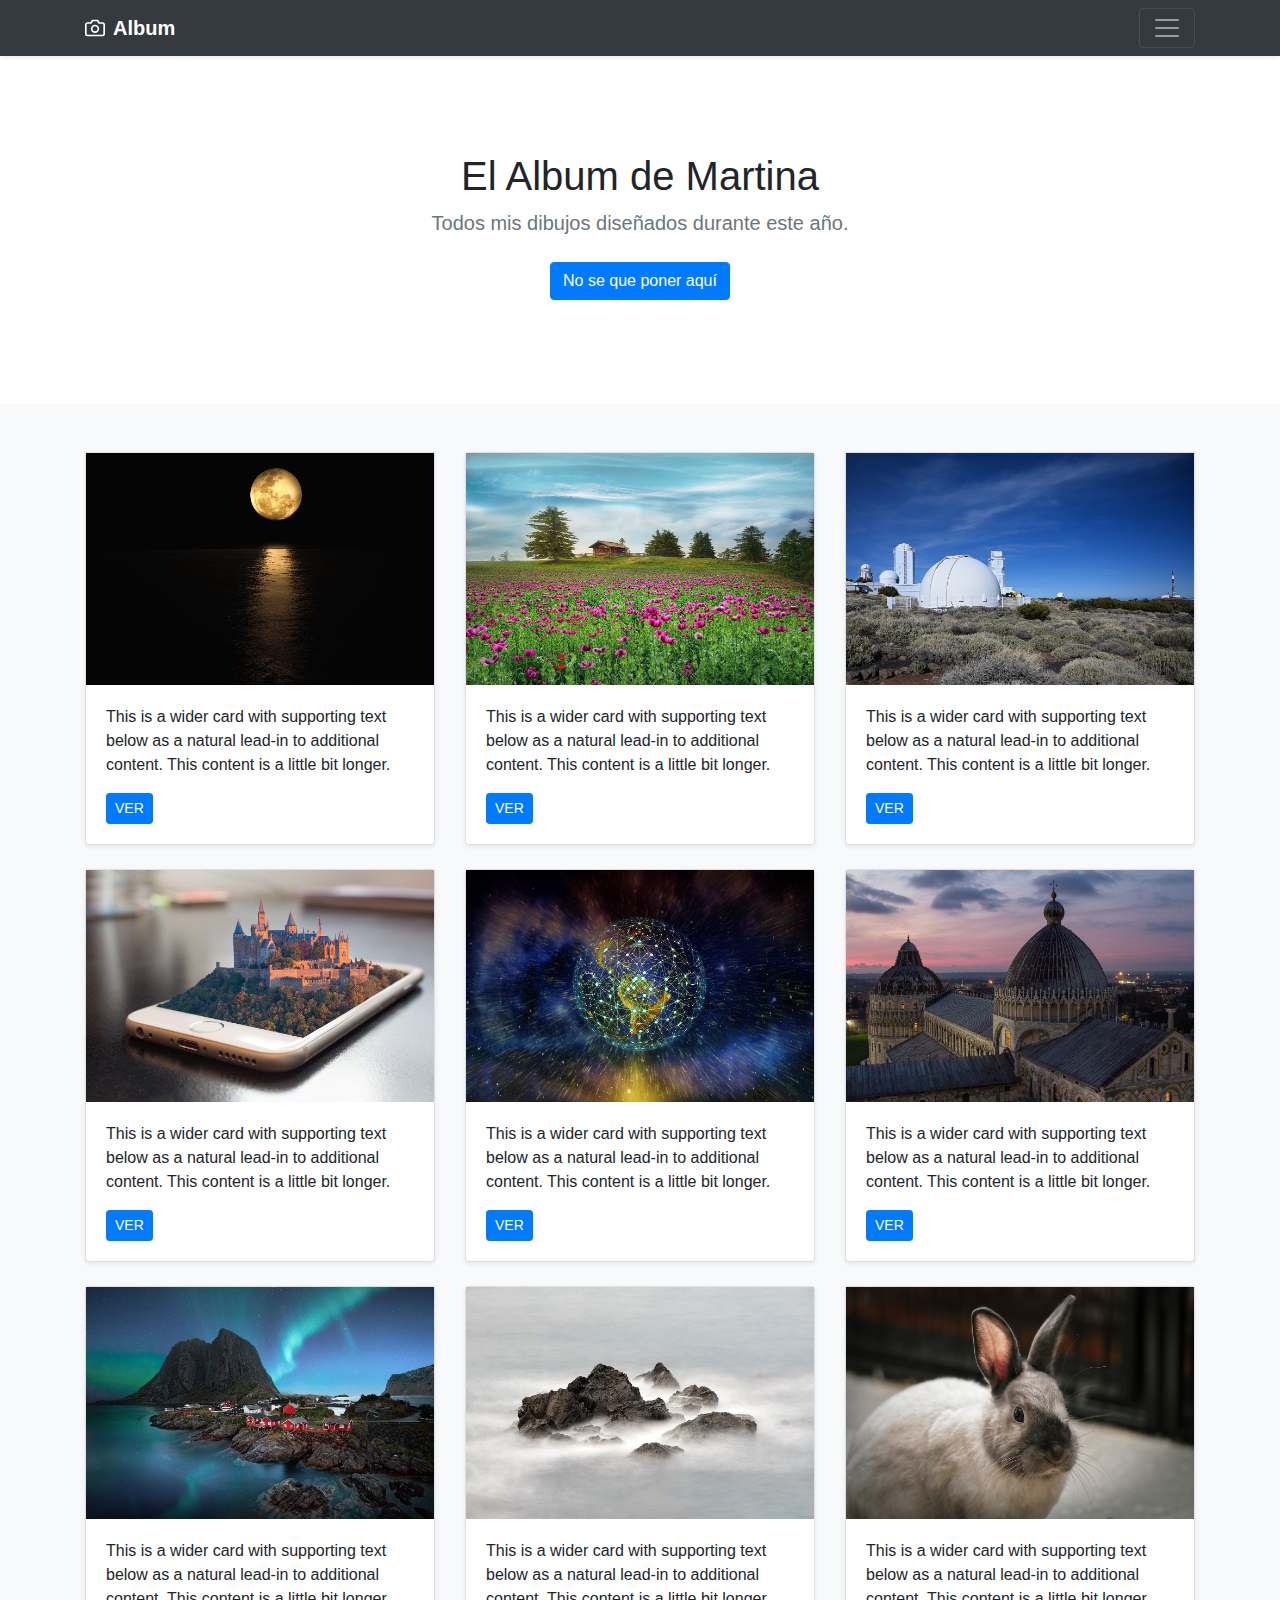
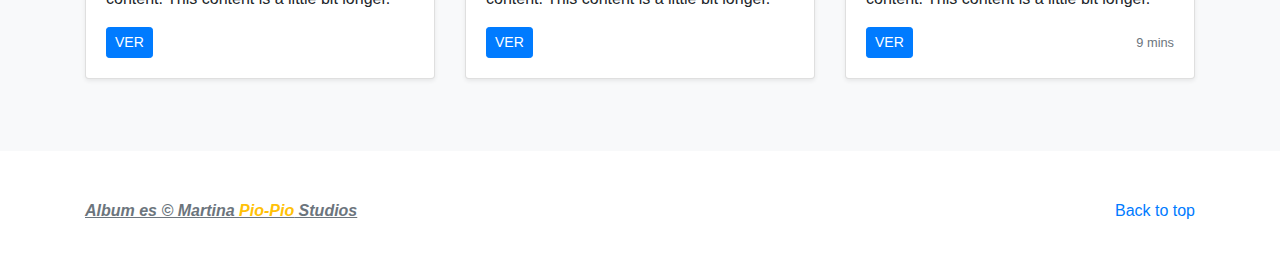
<file: index.html>
<!DOCTYPE html>
<html lang="en">
  <head>
    <!-- Required meta tags -->
    <meta charset="utf-8">
    <meta name="viewport" content="width=device-width, initial-scale=1, shrink-to-fit=no">
    <meta name="description" content="">
  
    <title>Mi Album</title> 

    <link rel="canonical" href="https://getbootstrap.com/docs/4.4/examples/album/">

    <!-- Bootstrap CSS -->

    
    <link rel="stylesheet" href="https://stackpath.bootstrapcdn.com/bootstrap/4.4.1/css/bootstrap.min.css" integrity="sha384-Vkoo8x4CGsO3+Hhxv8T/Q5PaXtkKtu6ug5TOeNV6gBiFeWPGFN9MuhOf23Q9Ifjh" crossorigin="anonymous">
      
    <style>
        img:hover {
          -webkit-transform:scale(1.1);
           overflow:hidden;
          -webkit-transition: all 0.6s ease-in-out;
          -moz-transition: all 0.6s ease-in-out; // Firefox
          -moz-transition: all 0.6s ease-in-out; // Firefox
          -ms-transition: all 0.6s ease-in-out; // Safari and Chrome 
          -o-transition: all 0.6s ease-in-out; // Opera  
        }

      .bd-placeholder-img {
        font-size: 1.125rem;
        text-anchor: middle;
        -webkit-user-select: none;
        -moz-user-select: none;
        -ms-user-select: none;
        user-select: none;
      }

      @media (min-width: 768px) {
        .bd-placeholder-img-lg {
          font-size: 3.5rem;
        }
      }
    </style>

    <!-- Custom styles for this template -->
    <link href="css/album.css" rel="stylesheet">

    <script type="text/javascript">
        
        function cambiar() {
           var div = document.getElementById("estado");
           div.style.border="thick solid green";
        }
       
    </script>


</head>
<body>
    <header>
        <div class="collapse bg-dark" id="navbarHeader">
          <div class="container">
            <div class="row">
              <div class="col-sm-8 col-md-7 py-4">
                <h4 class="text-white">Sobre mí</h4>
                <p class="text-muted">Soy una entusiasta del dibujo y me gustaria compartir con
                vosotros todos mis dibujos. Este es una pequeña muestra de todas las opciones
                que he ido realizando durante este año. Espero que os gusten y podais disfrurar de ellos como yo
                lo hago.</p>
              </div>
              <div class="col-sm-4 offset-md-1 py-4">
                <h4 class="text-white">Contacto</h4>
                <ul class="list-unstyled">
                  <li><a href="#" class="text-white">Sígueme en Twitter</a></li>
                  <li><a href="#" class="text-white">En Facebook</a></li>
                  <li><a href="#" class="text-white">Escríbeme</a></li>
                </ul>
              </div>
            </div>
          </div>
        </div>
        <div class="navbar navbar-dark bg-dark shadow-sm">
          <div class="container d-flex justify-content-between">
            <a href="https://www.google.es/" class="navbar-brand d-flex align-items-center">
              <svg xmlns="http://www.w3.org/2000/svg" width="20" height="20" fill="none" stroke="currentColor" stroke-linecap="round" stroke-linejoin="round" stroke-width="2" aria-hidden="true" class="mr-2" viewBox="0 0 24 24" focusable="false">
              <path d="M23 19a2 2 0 0 1-2 2H3a2 2 0 0 1-2-2V8a2 2 0 0 1 2-2h4l2-3h6l2 3h4a2 2 0 0 1 2 2z"></path>
              <circle cx="12" cy="13" r="4"></circle>
              </svg>
              <strong>Album</strong>
            </a>
            <button class="navbar-toggler" type="button" data-toggle="collapse" data-target="#navbarHeader" aria-controls="navbarHeader" aria-expanded="false" aria-label="Toggle navigation">
              <span class="navbar-toggler-icon"></span>
            </button>
          </div>
        </div>
      </header>

      <main role="main">

        <section class="jumbotron text-center">
          <div class="container">
            <h1>El Album de Martina</h1>
            <p class="lead text-muted">Todos mis dibujos diseñados durante este año.</p>
            <p>
              <a href="#" class="btn btn-primary my-2">No se que poner aquí</a>
              <!--
              <a href="#" class="btn btn-secondary my-2">Secondary action</a>
              -->
            </p>
          </div>
  </section>

  <div class="album py-5 bg-light">
    <div class="container">

      <div class="row">
        <div class="col-md-4">
          <div class="card mb-4 shadow-sm">
            <!--
            <svg class="bd-placeholder-img card-img-top" width="100%" height="225" xmlns="http://www.w3.org/2000/svg" preserveAspectRatio="xMidYMid slice" focusable="false" role="img" aria-label="Placeholder: Thumbnail">
            -->
             
              <title>Placeholder</title>
              <img id="estado" src="imagenes/foto-01.jpg" width="100%" fill="#55595c">
              <rect width="100%" height="100%" fill="#55595c"></rect>
              <text x="50%" y="50%" fill="#eceeef" dy=".3em"></text>
              
            <div class="card-body">
              <p class="card-text">This is a wider card with supporting text below as a natural lead-in to additional content. This content is a little bit longer.
              </p>
            <div class="d-flex justify-content-between align-items-center">
                <div class="btn-group">
                  <!--
                  <button type="button" onclick="cambiar();" class="btn btn-sm btn-outline-secondary">Ver </button>
                  -->
                  <a href="imagenes-01.html" target="_blank" class="btn btn-primary btn-sm" role="button" aria-pressed="true">VER</a>

                </div>
                <small class="text-muted"></small>
              </div>
            </div>
          </div>
        </div>

        <div class="col-md-4">
          <div class="card mb-4 shadow-sm">
            <!--
            <svg class="bd-placeholder-img card-img-top" width="100%" height="225" xmlns="http://www.w3.org/2000/svg" preserveAspectRatio="xMidYMid slice" focusable="false" role="img" aria-label="Placeholder: Thumbnail">
            -->
              <title>Placeholder</title>
               <img src="imagenes/foto-02.jpg" width="100%" fill="#55595c">
              <rect width="100%" height="100%" fill="#55595c"></rect>
              <text x="50%" y="50%" fill="#eceeef" dy=".3em"></text>
              
            <div class="card-body">
              <p class="card-text">This is a wider card with supporting text below as a natural lead-in to additional content. This content is a little bit longer.</p>
              <div class="d-flex justify-content-between align-items-center">
                <div class="btn-group">
                  <!--
                  <button type="button" onclick="cambiar();" class="btn btn-sm btn-outline-secondary">Ver</button>
                -->
                  <a href="imagenes-02.html" target="_blank" class="btn btn-primary btn-sm" role="button" aria-pressed="true">VER</a>

                </div>
                <small class="text-muted"></small>
              </div>
            </div>
          </div>
        </div>

        <div class="col-md-4">
          <div class="card mb-4 shadow-sm">
            <!--
            <svg class="bd-placeholder-img card-img-top" width="100%" height="225" xmlns="http://www.w3.org/2000/svg" preserveAspectRatio="xMidYMid slice" focusable="false" role="img" aria-label="Placeholder: Thumbnail">
            -->  
              <title>Placeholder</title>
              <img src="imagenes/foto-03.jpg" width="100%" fill="#55595c">
              <rect width="100%" height="100%" fill="#55595c"></rect>
              <text x="50%" y="50%" fill="#eceeef" dy=".3em"></text>
            
            <div class="card-body">
              <p class="card-text">This is a wider card with supporting text below as a natural lead-in to additional content. This content is a little bit longer.</p>
              <div class="d-flex justify-content-between align-items-center">
                <div class="btn-group">
                  <!--
                  <button type="button" onclick="cambiar();" class="btn btn-sm btn-outline-secondary">Ver</button>
                -->
                 <a href="imagenes-03.html" target="_blank" class="btn btn-primary btn-sm" role="button" aria-pressed="true">VER</a>

                </div>
                <small class="text-muted"></small>
              </div>
            </div>
          </div>
        </div>

        <div class="col-md-4">
          <div class="card mb-4 shadow-sm">
            <!--
            <svg class="bd-placeholder-img card-img-top" width="100%" height="225" xmlns="http://www.w3.org/2000/svg" preserveAspectRatio="xMidYMid slice" focusable="false" role="img" aria-label="Placeholder: Thumbnail">
            -->  
              <title>Placeholder</title>
              <img src="imagenes/foto-04.jpg" width="100%" fill="#55595c">
              <rect width="100%" height="100%" fill="#55595c"></rect>
              <text x="50%" y="50%" fill="#eceeef" dy=".3em"></text>
          
            <div class="card-body">
              <p class="card-text">This is a wider card with supporting text below as a natural lead-in to additional content. This content is a little bit longer.</p>
              <div class="d-flex justify-content-between align-items-center">
                <div class="btn-group">
                  <!--
                  <button type="button" class="btn btn-sm btn-outline-secondary">Ver</button>
                -->
                  <a href="imagenes-04.html" target="_blank" class="btn btn-primary btn-sm" role="button" aria-pressed="true">VER</a>

                </div>
                <small class="text-muted"></small>
              </div>
            </div>
          </div>
        </div>

        <div class="col-md-4">
          <div class="card mb-4 shadow-sm">
            <!--
            <svg class="bd-placeholder-img card-img-top" width="100%" height="225" xmlns="http://www.w3.org/2000/svg" preserveAspectRatio="xMidYMid slice" focusable="false" role="img" aria-label="Placeholder: Thumbnail">
            -->
              <title>Placeholder</title>
              <img src="imagenes/foto-05.jpg" width="100%" fill="#55595c">
              <rect width="100%" height="100%" fill="#55595c"></rect>
              <text x="50%" y="50%" fill="#eceeef" dy=".3em"></text>
          
            <div class="card-body">
              <p class="card-text">This is a wider card with supporting text below as a natural lead-in to additional content. This content is a little bit longer.</p>
              <div class="d-flex justify-content-between align-items-center">
                <div class="btn-group">
                  <!--
                  <button type="button" class="btn btn-sm btn-outline-secondary">Ver</button>
                  -->
                  <a href="imagenes-05.html" target="_blank" class="btn btn-primary btn-sm" role="button" aria-pressed="true">VER</a>

                </div>
                <small class="text-muted"></small>
              </div>
            </div>
          </div>
        </div>

        <div class="col-md-4">
          <div class="card mb-4 shadow-sm">
            <!--
            <svg class="bd-placeholder-img card-img-top" width="100%" height="225" xmlns="http://www.w3.org/2000/svg" preserveAspectRatio="xMidYMid slice" focusable="false" role="img" aria-label="Placeholder: Thumbnail">
            -->
              <title>Placeholder</title>
              <img src="imagenes/foto-06.jpg" width="100%" fill="#55595c">
              <rect width="100%" height="100%" fill="#55595c"></rect>
              <text x="50%" y="50%" fill="#eceeef" dy=".3em"></text>

            <div class="card-body">
              <p class="card-text">This is a wider card with supporting text below as a natural lead-in to additional content. This content is a little bit longer.</p>
              <div class="d-flex justify-content-between align-items-center">
                <div class="btn-group">
                  <!--
                  <button type="button" class="btn btn-sm btn-outline-secondary">Ver</button>
                  -->
                  <a href="imagenes-06.html" target="_blank" class="btn btn-primary btn-sm" role="button" aria-pressed="true">VER</a>
                 
                </div>
                <small class="text-muted"></small>
              </div>
            </div>
          </div>
        </div>

        <div class="col-md-4">
          <div class="card mb-4 shadow-sm">
            <!--
            <svg class="bd-placeholder-img card-img-top" width="100%" height="225" xmlns="http://www.w3.org/2000/svg" preserveAspectRatio="xMidYMid slice" focusable="false" role="img" aria-label="Placeholder: Thumbnail">
            -->

              <title>Placeholder</title>
              <img src="imagenes/foto-07.jpg" width="100%" fill="#55595c">
              <rect width="100%" height="100%" fill="#55595c"></rect>
              <text x="50%" y="50%" fill="#eceeef" dy=".3em"></text>
          
            <div class="card-body">
              <p class="card-text">This is a wider card with supporting text below as a natural lead-in to additional content. This content is a little bit longer.</p>
              <div class="d-flex justify-content-between align-items-center">
                <div class="btn-group">
                  <!--
                  <button type="button" class="btn btn-sm btn-outline-secondary">Ver</button>
                  -->
                 <a href="imagenes-07.html" target="_blank" class="btn btn-primary btn-sm" role="button" aria-pressed="true">VER</a>

                </div>
                <small class="text-muted"></small>
              </div>
            </div>
          </div>
        </div>

        <div class="col-md-4">
          <div class="card mb-4 shadow-sm">
            <!--
            <svg class="bd-placeholder-img card-img-top" width="100%" height="225" xmlns="http://www.w3.org/2000/svg" preserveAspectRatio="xMidYMid slice" focusable="false" role="img" aria-label="Placeholder: Thumbnail">
            -->
              <title>Placeholder</title>
              <img src="imagenes/foto-08.jpg" width="100%" fill="#55595c">
              <rect width="100%" height="100%" fill="#55595c"></rect>
              <text x="50%" y="50%" fill="#eceeef" dy=".3em"></text>
          
            <div class="card-body">
              <p class="card-text">This is a wider card with supporting text below as a natural lead-in to additional content. This content is a little bit longer.</p>
              <div class="d-flex justify-content-between align-items-center">
                <div class="btn-group">
                  <!--
                  <button type="button" class="btn btn-sm btn-outline-secondary">Ver</button>
                  -->
                 <a href="imagenes-08.html" target="_blank" class="btn btn-primary btn-sm" role="button" aria-pressed="true">VER</a>

                </div>
                <small class="text-muted"></small>
              </div>
            </div>
          </div>
        </div>

        <div class="col-md-4">
          <div class="card mb-4 shadow-sm">
            <!--
            <svg class="bd-placeholder-img card-img-top" width="100%" height="225" xmlns="http://www.w3.org/2000/svg" preserveAspectRatio="xMidYMid slice" focusable="false" role="img" aria-label="Placeholder: Thumbnail">
            -->
              <title>Placeholder</title>
              <img src="imagenes/foto-09.jpg" width="100%" fill="#55595c">
              <rect width="100%" height="100%" fill="#55595c"></rect>
              <text x="50%" y="50%" fill="#eceeef" dy=".3em"></text>
            </svg>
            <div class="card-body">
              <p class="card-text">This is a wider card with supporting text below as a natural lead-in to additional content. This content is a little bit longer.</p>
              <div class="d-flex justify-content-between align-items-center">
                <div class="btn-group">
                  <!--
                  <button type="button" class="btn btn-sm btn-outline-secondary">Ver</button>
                  -->
                 <a href="imagenes-09.html" target="_blank" class="btn btn-primary btn-sm" role="button" aria-pressed="true">VER</a>

                </div>
                <small class="text-muted">9 mins</small>
              </div>
            </div>
          </div>
        </div>
      </div>
    </div>
  </div>

</main>

      <footer class="text-muted">
        <div class="container">
          <p class="float-right">
            <a href="#">Back to top</a>
          </p>
          <p  style="font-style:italic; font-weight:bold;" class="subrayado">Album es © Martina <span class="text-warning">Pio-Pio</span> Studios</p>
        </div>
      </footer>
    <!-- Optional JavaScript -->
    <!-- jQuery first, then Popper.js, then Bootstrap JS -->
    <script src="https://code.jquery.com/jquery-3.4.1.slim.min.js" integrity="sha384-J6qa4849blE2+poT4WnyKhv5vZF5SrPo0iEjwBvKU7imGFAV0wwj1yYfoRSJoZ+n" crossorigin="anonymous"></script>

    <script src="https://cdn.jsdelivr.net/npm/popper.js@1.16.0/dist/umd/popper.min.js" integrity="sha384-Q6E9RHvbIyZFJoft+2mJbHaEWldlvI9IOYy5n3zV9zzTtmI3UksdQRVvoxMfooAo" crossorigin="anonymous">
    </script>

    <script src="https://stackpath.bootstrapcdn.com/bootstrap/4.4.1/js/bootstrap.min.js" integrity="sha384-wfSDF2E50Y2D1uUdj0O3uMBJnjuUD4Ih7YwaYd1iqfktj0Uod8GCExl3Og8ifwB6" crossorigin="anonymous">
    </script>

  </body>
</html>
</file>
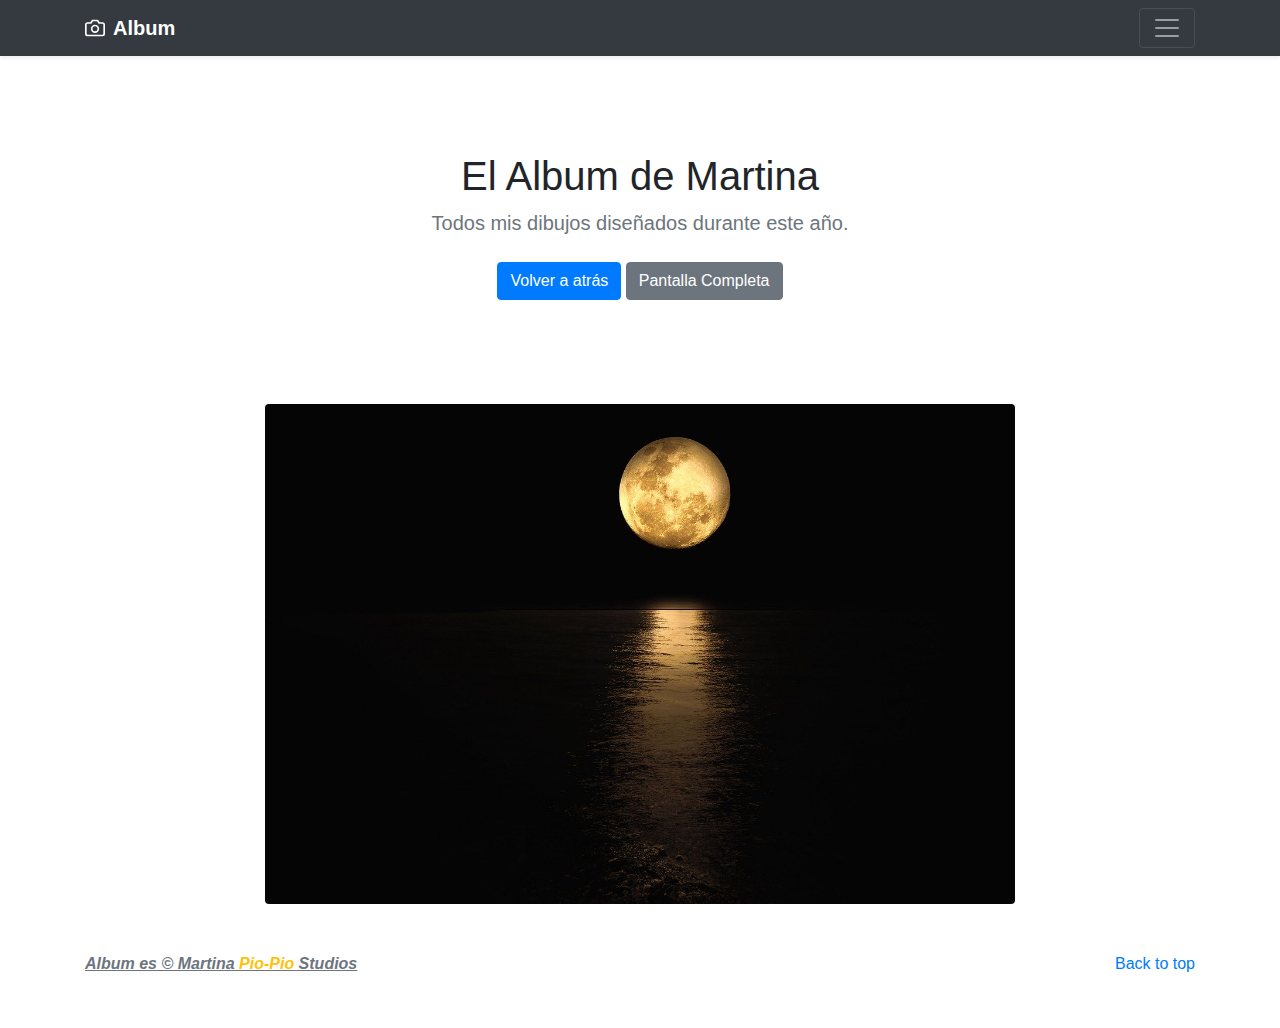
<file: imagenes-01.html>
<!DOCTYPE html>
<html lang="en">
  <head>
    <!-- Required meta tags -->
    <meta charset="utf-8">
    <meta name="viewport" content="width=device-width, initial-scale=1, shrink-to-fit=no">
    <meta name="description" content="">
  
    <title>Mi Album</title> 

    <link rel="canonical" href="https://getbootstrap.com/docs/4.4/examples/album/">

    <!-- Bootstrap CSS -->
    
    <link rel="stylesheet" href="https://stackpath.bootstrapcdn.com/bootstrap/4.4.1/css/bootstrap.min.css" integrity="sha384-Vkoo8x4CGsO3+Hhxv8T/Q5PaXtkKtu6ug5TOeNV6gBiFeWPGFN9MuhOf23Q9Ifjh" crossorigin="anonymous">
    
    <!-- Custom styles for this template -->

    <link href="css/album.css" rel="stylesheet">

</head>
<body>
    <header>
        <div class="collapse bg-dark" id="navbarHeader">
          <div class="container">
            <div class="row">
              <div class="col-sm-8 col-md-7 py-4">
                <h4 class="text-white">Sobre mí</h4>
                <p class="text-muted">Soy una entusiasta del dibujo y me gustaria compartir con
                vosotros todos mis dibujos. Este es una pequeña muestra de todas las opciones
                que he ido realizando durante este año. Espero que os gusten y podais disfrurar de ellos como yo
                lo hago.</p>
              </div>
              <div class="col-sm-4 offset-md-1 py-4">
                <h4 class="text-white">Contacto</h4>
                <ul class="list-unstyled">
                  <li><a href="#" class="text-white">Sígueme en Twitter</a></li>
                  <li><a href="#" class="text-white">En Facebook</a></li>
                  <li><a href="#" class="text-white">Escríbeme</a></li>
                </ul>
              </div>
            </div>
          </div>
        </div>
        <div class="navbar navbar-dark bg-dark shadow-sm">
          <div class="container d-flex justify-content-between">
            <a href="https://www.google.es/" class="navbar-brand d-flex align-items-center">
              <svg xmlns="http://www.w3.org/2000/svg" width="20" height="20" fill="none" stroke="currentColor" stroke-linecap="round" stroke-linejoin="round" stroke-width="2" aria-hidden="true" class="mr-2" viewBox="0 0 24 24" focusable="false">
              <path d="M23 19a2 2 0 0 1-2 2H3a2 2 0 0 1-2-2V8a2 2 0 0 1 2-2h4l2-3h6l2 3h4a2 2 0 0 1 2 2z"></path>
              <circle cx="12" cy="13" r="4"></circle>
              </svg>
              <strong>Album</strong>
            </a>
            <button class="navbar-toggler" type="button" data-toggle="collapse" data-target="#navbarHeader" aria-controls="navbarHeader" aria-expanded="false" aria-label="Toggle navigation">
              <span class="navbar-toggler-icon"></span>
            </button>
          </div>
        </div>
      </header>

      <main role="main">

        <section class="jumbotron text-center">
          <div class="container">
            <h1>El Album de Martina</h1>
            <p class="lead text-muted"> Todos mis dibujos diseñados durante este año.</p>
            <p>
              <a href="index.html" class="btn btn-primary my-2">Volver a atrás</a>
              <a href="imagenes/foto-01.jpg" class="btn btn-secondary my-2">Pantalla Completa</a>
            </p>
          </div>
  </section>
    
       <div class="text-center">
          <img src="imagenes/foto-01.jpg" width="750px" class="rounded" alt="">
       </div>
        
</main>

      <footer class="text-muted">
        <div class="container">
          <p class="float-right">
            <a href="#">Back to top</a>
          </p>
          <p  style="font-style:italic; font-weight:bold;" class="subrayado">Album es © Martina <span class="text-warning">Pio-Pio</span> Studios</p> 
        </div>
      </footer>
    <!-- Optional JavaScript -->
    <!-- jQuery first, then Popper.js, then Bootstrap JS -->
    <script src="https://code.jquery.com/jquery-3.4.1.slim.min.js" integrity="sha384-J6qa4849blE2+poT4WnyKhv5vZF5SrPo0iEjwBvKU7imGFAV0wwj1yYfoRSJoZ+n" crossorigin="anonymous"></script>

    <script src="https://cdn.jsdelivr.net/npm/popper.js@1.16.0/dist/umd/popper.min.js" integrity="sha384-Q6E9RHvbIyZFJoft+2mJbHaEWldlvI9IOYy5n3zV9zzTtmI3UksdQRVvoxMfooAo" crossorigin="anonymous">
    </script>

    <script src="https://stackpath.bootstrapcdn.com/bootstrap/4.4.1/js/bootstrap.min.js" integrity="sha384-wfSDF2E50Y2D1uUdj0O3uMBJnjuUD4Ih7YwaYd1iqfktj0Uod8GCExl3Og8ifwB6" crossorigin="anonymous">
    </script>

  </body>
</html>
</file>
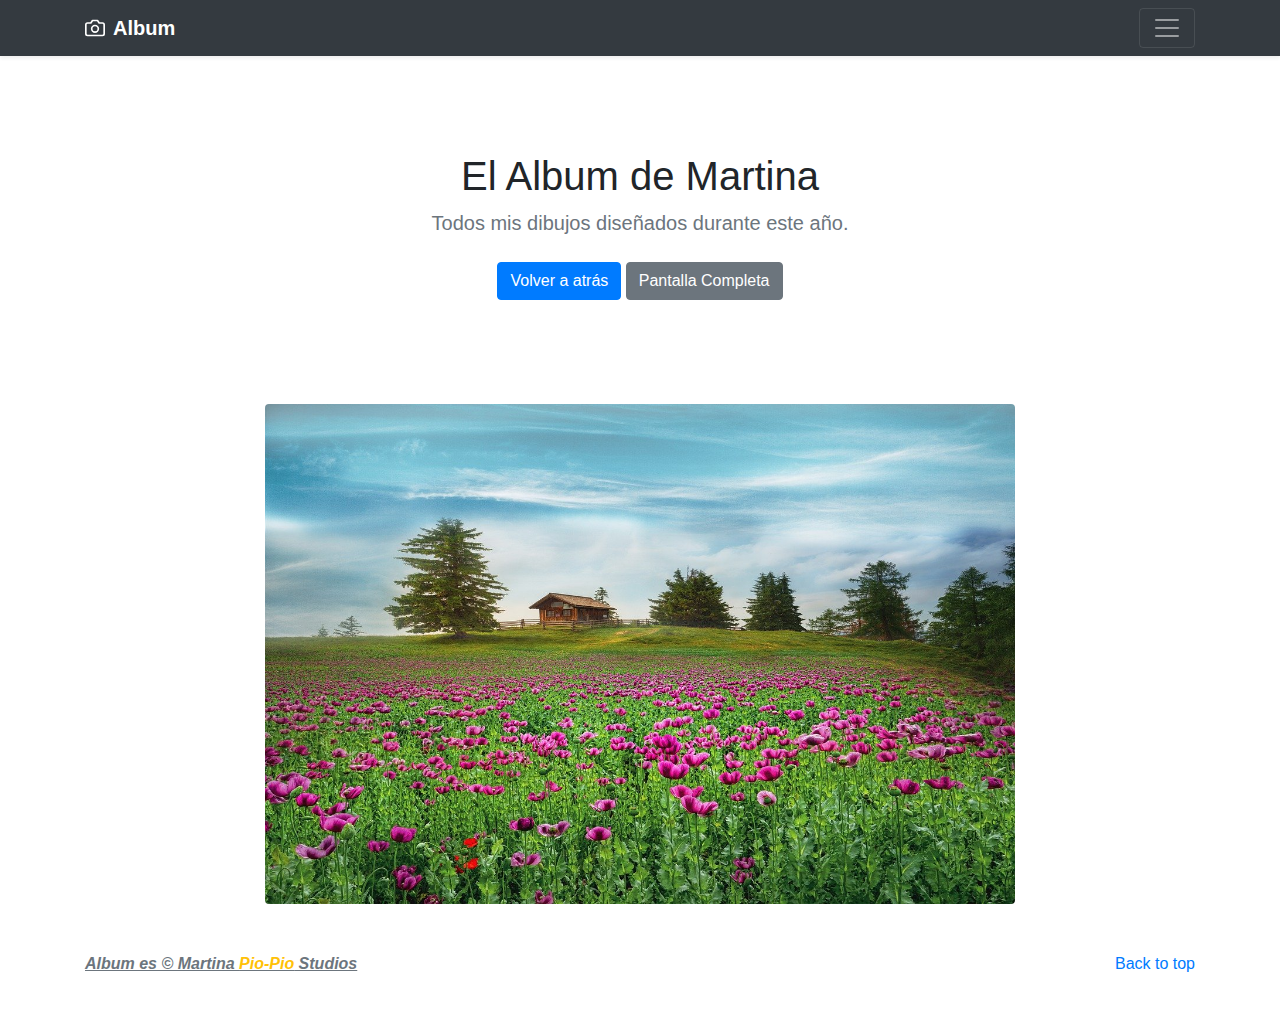
<file: imagenes-02.html>
<!DOCTYPE html>
<html lang="en">
  <head>
    <!-- Required meta tags -->
    <meta charset="utf-8">
    <meta name="viewport" content="width=device-width, initial-scale=1, shrink-to-fit=no">
    <meta name="description" content="">
  
    <title>Mi Album</title> 

    <link rel="canonical" href="https://getbootstrap.com/docs/4.4/examples/album/">

    <!-- Bootstrap CSS -->
    
    <link rel="stylesheet" href="https://stackpath.bootstrapcdn.com/bootstrap/4.4.1/css/bootstrap.min.css" integrity="sha384-Vkoo8x4CGsO3+Hhxv8T/Q5PaXtkKtu6ug5TOeNV6gBiFeWPGFN9MuhOf23Q9Ifjh" crossorigin="anonymous">
    
    <!-- Custom styles for this template -->

    <link href="css/album.css" rel="stylesheet">

</head>
<body>
    <header>
        <div class="collapse bg-dark" id="navbarHeader">
          <div class="container">
            <div class="row">
              <div class="col-sm-8 col-md-7 py-4">
                <h4 class="text-white">Sobre mí</h4>
                <p class="text-muted">Soy una entusiasta del dibujo y me gustaria compartir con
                vosotros todos mis dibujos. Este es una pequeña muestra de todas las opciones
                que he ido realizando durante este año. Espero que os gusten y podais disfrurar de ellos como yo
                lo hago.</p>
              </div>
              <div class="col-sm-4 offset-md-1 py-4">
                <h4 class="text-white">Contacto</h4>
                <ul class="list-unstyled">
                  <li><a href="#" class="text-white">Sígueme en Twitter</a></li>
                  <li><a href="#" class="text-white">En Facebook</a></li>
                  <li><a href="#" class="text-white">Escríbeme</a></li>
                </ul>
              </div>
            </div>
          </div>
        </div>
        <div class="navbar navbar-dark bg-dark shadow-sm">
          <div class="container d-flex justify-content-between">
            <a href="https://www.google.es/" class="navbar-brand d-flex align-items-center">
              <svg xmlns="http://www.w3.org/2000/svg" width="20" height="20" fill="none" stroke="currentColor" stroke-linecap="round" stroke-linejoin="round" stroke-width="2" aria-hidden="true" class="mr-2" viewBox="0 0 24 24" focusable="false">
              <path d="M23 19a2 2 0 0 1-2 2H3a2 2 0 0 1-2-2V8a2 2 0 0 1 2-2h4l2-3h6l2 3h4a2 2 0 0 1 2 2z"></path>
              <circle cx="12" cy="13" r="4"></circle>
              </svg>
              <strong>Album</strong>
            </a>
            <button class="navbar-toggler" type="button" data-toggle="collapse" data-target="#navbarHeader" aria-controls="navbarHeader" aria-expanded="false" aria-label="Toggle navigation">
              <span class="navbar-toggler-icon"></span>
            </button>
          </div>
        </div>
      </header>

      <main role="main">

        <section class="jumbotron text-center">
          <div class="container">
            <h1>El Album de Martina</h1>
            <p class="lead text-muted"> Todos mis dibujos diseñados durante este año.</p>
            <p>
              <a href="index.html" class="btn btn-primary my-2">Volver a atrás</a>
              <a href="imagenes/foto-02.jpg" class="btn btn-secondary my-2">Pantalla Completa</a>
            </p>
          </div>
  </section>
    
       <div class="text-center">
          <img src="imagenes/foto-02.jpg" width="750px" class="rounded" alt="">
       </div>
        
</main>

      <footer class="text-muted">
        <div class="container">
          <p class="float-right">
            <a href="#">Back to top</a>
          </p>
          <p  style="font-style:italic; font-weight:bold;" class="subrayado">Album es © Martina <span class="text-warning">Pio-Pio</span> Studios</p> 
        </div>
      </footer>
    <!-- Optional JavaScript -->
    <!-- jQuery first, then Popper.js, then Bootstrap JS -->
    <script src="https://code.jquery.com/jquery-3.4.1.slim.min.js" integrity="sha384-J6qa4849blE2+poT4WnyKhv5vZF5SrPo0iEjwBvKU7imGFAV0wwj1yYfoRSJoZ+n" crossorigin="anonymous"></script>

    <script src="https://cdn.jsdelivr.net/npm/popper.js@1.16.0/dist/umd/popper.min.js" integrity="sha384-Q6E9RHvbIyZFJoft+2mJbHaEWldlvI9IOYy5n3zV9zzTtmI3UksdQRVvoxMfooAo" crossorigin="anonymous">
    </script>

    <script src="https://stackpath.bootstrapcdn.com/bootstrap/4.4.1/js/bootstrap.min.js" integrity="sha384-wfSDF2E50Y2D1uUdj0O3uMBJnjuUD4Ih7YwaYd1iqfktj0Uod8GCExl3Og8ifwB6" crossorigin="anonymous">
    </script>

  </body>
</html>
</file>
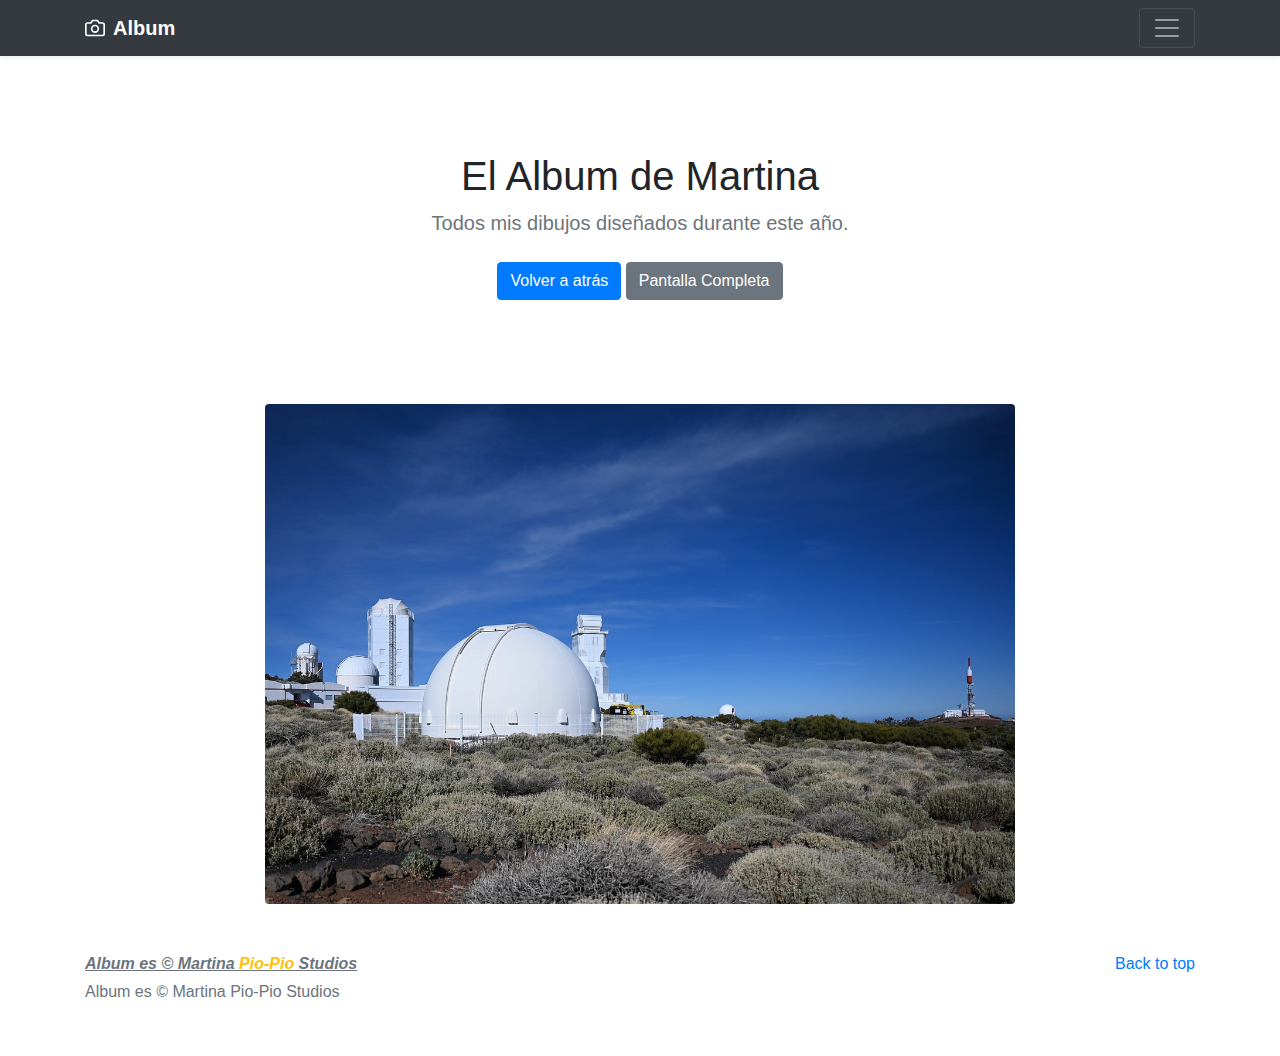
<file: imagenes-03.html>
<!doctype html>
<html lang="en">
  <head>
    <!-- Required meta tags -->
    <meta charset="utf-8">
    <meta name="viewport" content="width=device-width, initial-scale=1, shrink-to-fit=no">
    <meta name="description" content="">
  
    <title>Mi Album</title> 

    <link rel="canonical" href="https://getbootstrap.com/docs/4.4/examples/album/">

    <!-- Bootstrap CSS -->
    
    <link rel="stylesheet" href="https://stackpath.bootstrapcdn.com/bootstrap/4.4.1/css/bootstrap.min.css" integrity="sha384-Vkoo8x4CGsO3+Hhxv8T/Q5PaXtkKtu6ug5TOeNV6gBiFeWPGFN9MuhOf23Q9Ifjh" crossorigin="anonymous">
    
    <!-- Custom styles for this template -->

    <link href="css/album.css" rel="stylesheet">

</head>
<body>
    <header>
        <div class="collapse bg-dark" id="navbarHeader">
          <div class="container">
            <div class="row">
              <div class="col-sm-8 col-md-7 py-4">
                <h4 class="text-white">Sobre mí</h4>
                <p class="text-muted">Soy una entusiasta del dibujo y me gustaria compartir con
                vosotros todos mis dibujos. Este es una pequeña muestra de todas las opciones
                que he ido realizando durante este año. Espero que os gusten y podais disfrurar de ellos como yo
                lo hago.</p>
              </div>
              <div class="col-sm-4 offset-md-1 py-4">
                <h4 class="text-white">Contacto</h4>
                <ul class="list-unstyled">
                  <li><a href="#" class="text-white">Sígueme en Twitter</a></li>
                  <li><a href="#" class="text-white">En Facebook</a></li>
                  <li><a href="#" class="text-white">Escríbeme</a></li>
                </ul>
              </div>
            </div>
          </div>
        </div>
        <div class="navbar navbar-dark bg-dark shadow-sm">
          <div class="container d-flex justify-content-between">
            <a href="https://www.google.es/" class="navbar-brand d-flex align-items-center">
              <svg xmlns="http://www.w3.org/2000/svg" width="20" height="20" fill="none" stroke="currentColor" stroke-linecap="round" stroke-linejoin="round" stroke-width="2" aria-hidden="true" class="mr-2" viewBox="0 0 24 24" focusable="false">
              <path d="M23 19a2 2 0 0 1-2 2H3a2 2 0 0 1-2-2V8a2 2 0 0 1 2-2h4l2-3h6l2 3h4a2 2 0 0 1 2 2z"></path>
              <circle cx="12" cy="13" r="4"></circle>
              </svg>
              <strong>Album</strong>
            </a>
            <button class="navbar-toggler" type="button" data-toggle="collapse" data-target="#navbarHeader" aria-controls="navbarHeader" aria-expanded="false" aria-label="Toggle navigation">
              <span class="navbar-toggler-icon"></span>
            </button>
          </div>
        </div>
      </header>

      <main role="main">

        <section class="jumbotron text-center">
          <div class="container">
            <h1>El Album de Martina</h1>
            <p class="lead text-muted"> Todos mis dibujos diseñados durante este año.</p>
            <p>
              <a href="index.html" class="btn btn-primary my-2">Volver a atrás</a>
              <a href="imagenes/foto-03.jpg" class="btn btn-secondary my-2">Pantalla Completa</a>
            </p>
          </div>
  </section>
    
       <div class="text-center">
          <img src="imagenes/foto-03.jpg" width="750px" class="rounded" alt="">
       </div>
        
</main>

      <footer class="text-muted">
        <div class="container">
          <p class="float-right">
            <a href="#">Back to top</a>
          </p><p  style="font-style:italic; font-weight:bold;" class="subrayado">Album es © Martina <span class="text-warning">Pio-Pio</span> Studios</p> <p>Album es © Martina Pio-Pio Studios</p>
        </div>
      </footer>
    <!-- Optional JavaScript -->
    <!-- jQuery first, then Popper.js, then Bootstrap JS -->
    <script src="https://code.jquery.com/jquery-3.4.1.slim.min.js" integrity="sha384-J6qa4849blE2+poT4WnyKhv5vZF5SrPo0iEjwBvKU7imGFAV0wwj1yYfoRSJoZ+n" crossorigin="anonymous"></script>

    <script src="https://cdn.jsdelivr.net/npm/popper.js@1.16.0/dist/umd/popper.min.js" integrity="sha384-Q6E9RHvbIyZFJoft+2mJbHaEWldlvI9IOYy5n3zV9zzTtmI3UksdQRVvoxMfooAo" crossorigin="anonymous">
    </script>

    <script src="https://stackpath.bootstrapcdn.com/bootstrap/4.4.1/js/bootstrap.min.js" integrity="sha384-wfSDF2E50Y2D1uUdj0O3uMBJnjuUD4Ih7YwaYd1iqfktj0Uod8GCExl3Og8ifwB6" crossorigin="anonymous">
    </script>

  </body>
</html>
</file>
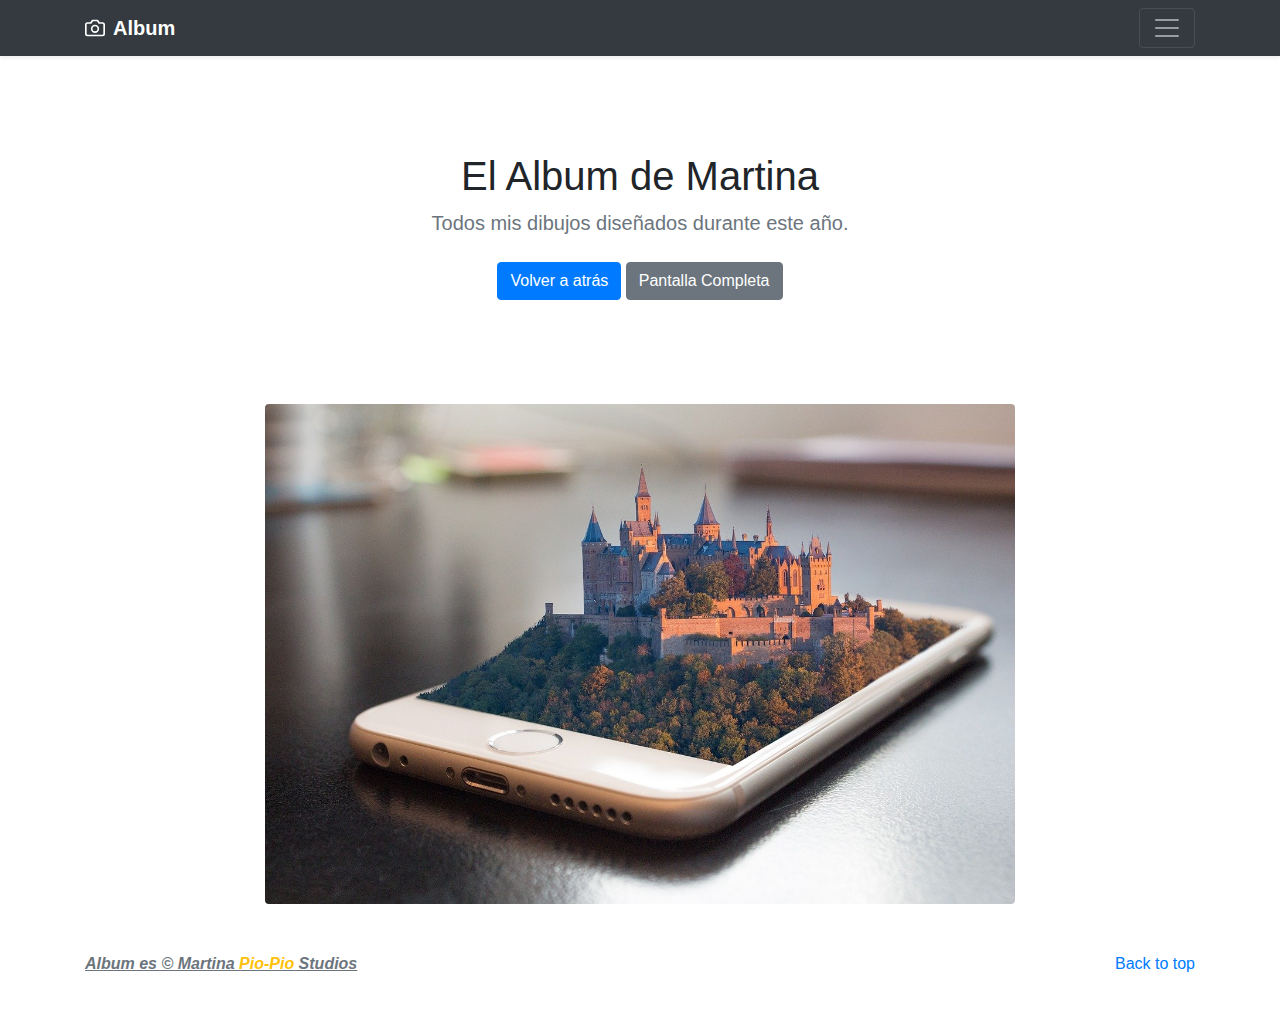
<file: imagenes-04.html>
<!doctype html>
<html lang="en">
  <head>
    <!-- Required meta tags -->
    <meta charset="utf-8">
    <meta name="viewport" content="width=device-width, initial-scale=1, shrink-to-fit=no">
    <meta name="description" content="">
  
    <title>Mi Album</title> 

    <link rel="canonical" href="https://getbootstrap.com/docs/4.4/examples/album/">

    <!-- Bootstrap CSS -->
    
    <link rel="stylesheet" href="https://stackpath.bootstrapcdn.com/bootstrap/4.4.1/css/bootstrap.min.css" integrity="sha384-Vkoo8x4CGsO3+Hhxv8T/Q5PaXtkKtu6ug5TOeNV6gBiFeWPGFN9MuhOf23Q9Ifjh" crossorigin="anonymous">
    
    <!-- Custom styles for this template -->

    <link href="css/album.css" rel="stylesheet">

</head>
<body>
    <header>
        <div class="collapse bg-dark" id="navbarHeader">
          <div class="container">
            <div class="row">
              <div class="col-sm-8 col-md-7 py-4">
                <h4 class="text-white">Sobre mí</h4>
                <p class="text-muted">Soy una entusiasta del dibujo y me gustaria compartir con
                vosotros todos mis dibujos. Este es una pequeña muestra de todas las opciones
                que he ido realizando durante este año. Espero que os gusten y podais disfrurar de ellos como yo
                lo hago.</p>
              </div>
              <div class="col-sm-4 offset-md-1 py-4">
                <h4 class="text-white">Contacto</h4>
                <ul class="list-unstyled">
                  <li><a href="#" class="text-white">Sígueme en Twitter</a></li>
                  <li><a href="#" class="text-white">En Facebook</a></li>
                  <li><a href="#" class="text-white">Escríbeme</a></li>
                </ul>
              </div>
            </div>
          </div>
        </div>
        <div class="navbar navbar-dark bg-dark shadow-sm">
          <div class="container d-flex justify-content-between">
            <a href="https://www.google.es/" class="navbar-brand d-flex align-items-center">
              <svg xmlns="http://www.w3.org/2000/svg" width="20" height="20" fill="none" stroke="currentColor" stroke-linecap="round" stroke-linejoin="round" stroke-width="2" aria-hidden="true" class="mr-2" viewBox="0 0 24 24" focusable="false">
              <path d="M23 19a2 2 0 0 1-2 2H3a2 2 0 0 1-2-2V8a2 2 0 0 1 2-2h4l2-3h6l2 3h4a2 2 0 0 1 2 2z"></path>
              <circle cx="12" cy="13" r="4"></circle>
              </svg>
              <strong>Album</strong>
            </a>
            <button class="navbar-toggler" type="button" data-toggle="collapse" data-target="#navbarHeader" aria-controls="navbarHeader" aria-expanded="false" aria-label="Toggle navigation">
              <span class="navbar-toggler-icon"></span>
            </button>
          </div>
        </div>
      </header>

      <main role="main">

        <section class="jumbotron text-center">
          <div class="container">
            <h1>El Album de Martina</h1>
            <p class="lead text-muted"> Todos mis dibujos diseñados durante este año.</p>
            <p>
              <a href="index.html" class="btn btn-primary my-2">Volver a atrás</a>
              <a href="imagenes/foto-04.jpg" class="btn btn-secondary my-2">Pantalla Completa</a>
            </p>
          </div>
  </section>
    
       <div class="text-center">
          <img src="imagenes/foto-04.jpg" width="750px" class="rounded" alt="">
       </div>
        
</main>

      <footer class="text-muted">
        <div class="container">
          <p class="float-right">
            <a href="#">Back to top</a>
          </p>
          <p  style="font-style:italic; font-weight:bold;" class="subrayado">Album es © Martina <span class="text-warning">Pio-Pio</span> Studios</p> 
        </div>
      </footer>
    <!-- Optional JavaScript -->
    <!-- jQuery first, then Popper.js, then Bootstrap JS -->
    <script src="https://code.jquery.com/jquery-3.4.1.slim.min.js" integrity="sha384-J6qa4849blE2+poT4WnyKhv5vZF5SrPo0iEjwBvKU7imGFAV0wwj1yYfoRSJoZ+n" crossorigin="anonymous"></script>

    <script src="https://cdn.jsdelivr.net/npm/popper.js@1.16.0/dist/umd/popper.min.js" integrity="sha384-Q6E9RHvbIyZFJoft+2mJbHaEWldlvI9IOYy5n3zV9zzTtmI3UksdQRVvoxMfooAo" crossorigin="anonymous">
    </script>

    <script src="https://stackpath.bootstrapcdn.com/bootstrap/4.4.1/js/bootstrap.min.js" integrity="sha384-wfSDF2E50Y2D1uUdj0O3uMBJnjuUD4Ih7YwaYd1iqfktj0Uod8GCExl3Og8ifwB6" crossorigin="anonymous">
    </script>

  </body>
</html>
</file>
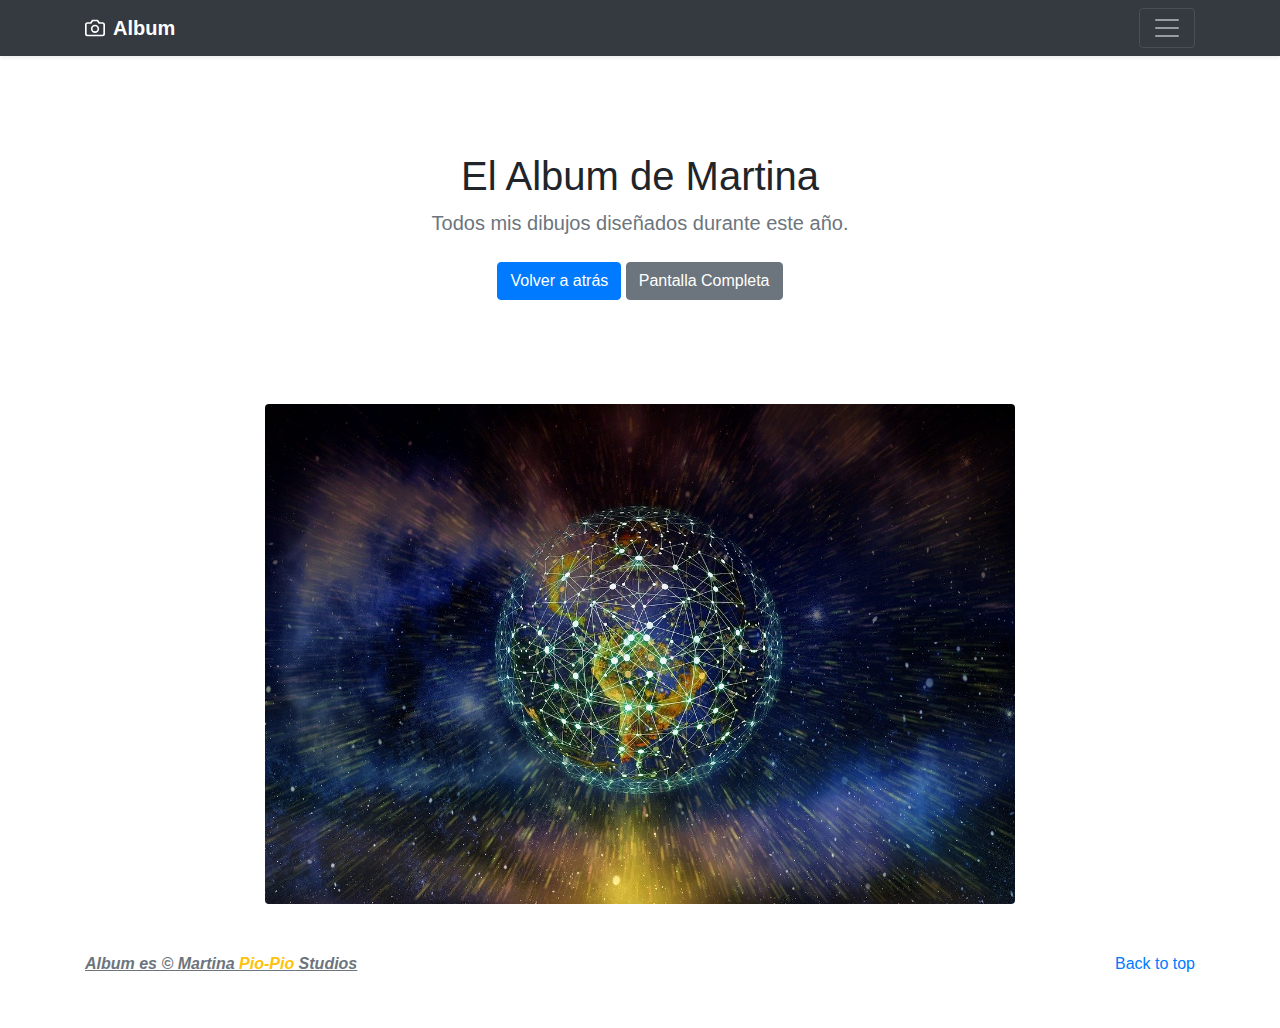
<file: imagenes-05.html>
<!doctype html>
<html lang="en">
  <head>
    <!-- Required meta tags -->
    <meta charset="utf-8">
    <meta name="viewport" content="width=device-width, initial-scale=1, shrink-to-fit=no">
    <meta name="description" content="">
  
    <title>Mi Album</title> 

    <link rel="canonical" href="https://getbootstrap.com/docs/4.4/examples/album/">

    <!-- Bootstrap CSS -->
    
    <link rel="stylesheet" href="https://stackpath.bootstrapcdn.com/bootstrap/4.4.1/css/bootstrap.min.css" integrity="sha384-Vkoo8x4CGsO3+Hhxv8T/Q5PaXtkKtu6ug5TOeNV6gBiFeWPGFN9MuhOf23Q9Ifjh" crossorigin="anonymous">
    
    <!-- Custom styles for this template -->

    <link href="css/album.css" rel="stylesheet">

</head>
<body>
    <header>
        <div class="collapse bg-dark" id="navbarHeader">
          <div class="container">
            <div class="row">
              <div class="col-sm-8 col-md-7 py-4">
                <h4 class="text-white">Sobre mí</h4>
                <p class="text-muted">Soy una entusiasta del dibujo y me gustaria compartir con
                vosotros todos mis dibujos. Este es una pequeña muestra de todas las opciones
                que he ido realizando durante este año. Espero que os gusten y podais disfrurar de ellos como yo
                lo hago.</p>
              </div>
              <div class="col-sm-4 offset-md-1 py-4">
                <h4 class="text-white">Contacto</h4>
                <ul class="list-unstyled">
                  <li><a href="#" class="text-white">Sígueme en Twitter</a></li>
                  <li><a href="#" class="text-white">En Facebook</a></li>
                  <li><a href="#" class="text-white">Escríbeme</a></li>
                </ul>
              </div>
            </div>
          </div>
        </div>
        <div class="navbar navbar-dark bg-dark shadow-sm">
          <div class="container d-flex justify-content-between">
            <a href="https://www.google.es/" class="navbar-brand d-flex align-items-center">
              <svg xmlns="http://www.w3.org/2000/svg" width="20" height="20" fill="none" stroke="currentColor" stroke-linecap="round" stroke-linejoin="round" stroke-width="2" aria-hidden="true" class="mr-2" viewBox="0 0 24 24" focusable="false">
              <path d="M23 19a2 2 0 0 1-2 2H3a2 2 0 0 1-2-2V8a2 2 0 0 1 2-2h4l2-3h6l2 3h4a2 2 0 0 1 2 2z"></path>
              <circle cx="12" cy="13" r="4"></circle>
              </svg>
              <strong>Album</strong>
            </a>
            <button class="navbar-toggler" type="button" data-toggle="collapse" data-target="#navbarHeader" aria-controls="navbarHeader" aria-expanded="false" aria-label="Toggle navigation">
              <span class="navbar-toggler-icon"></span>
            </button>
          </div>
        </div>
      </header>

      <main role="main">

        <section class="jumbotron text-center">
          <div class="container">
            <h1>El Album de Martina</h1>
            <p class="lead text-muted"> Todos mis dibujos diseñados durante este año.</p>
            <p>
              <a href="index.html" class="btn btn-primary my-2">Volver a atrás</a>
              <a href="imagenes/foto-05.jpg" class="btn btn-secondary my-2">Pantalla Completa</a>
            </p>
          </div>
  </section>
    
       <div class="text-center">
          <img src="imagenes/foto-05.jpg" width="750px" class="rounded" alt="">
       </div>
        
</main>

      <footer class="text-muted">
        <div class="container">
          <p class="float-right">
            <a href="#">Back to top</a>
          </p>
          <p  style="font-style:italic; font-weight:bold;" class="subrayado">Album es © Martina <span class="text-warning">Pio-Pio</span> Studios</p> 
        </div>
      </footer>
    <!-- Optional JavaScript -->
    <!-- jQuery first, then Popper.js, then Bootstrap JS -->
    <script src="https://code.jquery.com/jquery-3.4.1.slim.min.js" integrity="sha384-J6qa4849blE2+poT4WnyKhv5vZF5SrPo0iEjwBvKU7imGFAV0wwj1yYfoRSJoZ+n" crossorigin="anonymous"></script>

    <script src="https://cdn.jsdelivr.net/npm/popper.js@1.16.0/dist/umd/popper.min.js" integrity="sha384-Q6E9RHvbIyZFJoft+2mJbHaEWldlvI9IOYy5n3zV9zzTtmI3UksdQRVvoxMfooAo" crossorigin="anonymous">
    </script>

    <script src="https://stackpath.bootstrapcdn.com/bootstrap/4.4.1/js/bootstrap.min.js" integrity="sha384-wfSDF2E50Y2D1uUdj0O3uMBJnjuUD4Ih7YwaYd1iqfktj0Uod8GCExl3Og8ifwB6" crossorigin="anonymous">
    </script>

  </body>
</html>
</file>
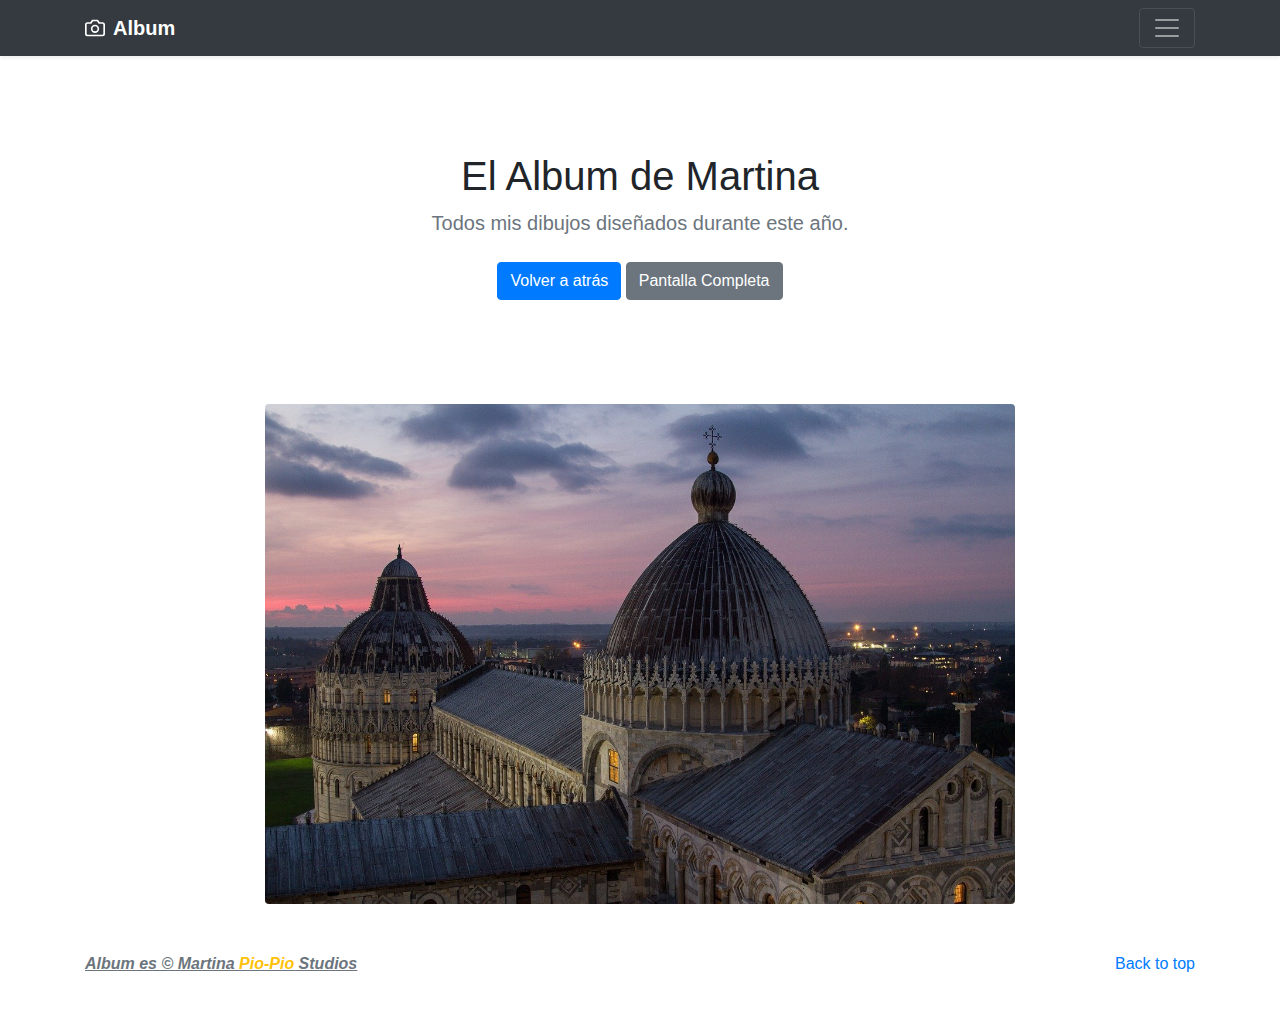
<file: imagenes-06.html>
<!doctype html>
<html lang="en">
  <head>
    <!-- Required meta tags -->
    <meta charset="utf-8">
    <meta name="viewport" content="width=device-width, initial-scale=1, shrink-to-fit=no">
    <meta name="description" content="">
  
    <title>Mi Album</title> 

    <link rel="canonical" href="https://getbootstrap.com/docs/4.4/examples/album/">

    <!-- Bootstrap CSS -->
    
    <link rel="stylesheet" href="https://stackpath.bootstrapcdn.com/bootstrap/4.4.1/css/bootstrap.min.css" integrity="sha384-Vkoo8x4CGsO3+Hhxv8T/Q5PaXtkKtu6ug5TOeNV6gBiFeWPGFN9MuhOf23Q9Ifjh" crossorigin="anonymous">
    
    <!-- Custom styles for this template -->

    <link href="css/album.css" rel="stylesheet">

</head>
<body>
    <header>
        <div class="collapse bg-dark" id="navbarHeader">
          <div class="container">
            <div class="row">
              <div class="col-sm-8 col-md-7 py-4">
                <h4 class="text-white">Sobre mí</h4>
                <p class="text-muted">Soy una entusiasta del dibujo y me gustaria compartir con
                vosotros todos mis dibujos. Este es una pequeña muestra de todas las opciones
                que he ido realizando durante este año. Espero que os gusten y podais disfrurar de ellos como yo
                lo hago.</p>
              </div>
              <div class="col-sm-4 offset-md-1 py-4">
                <h4 class="text-white">Contacto</h4>
                <ul class="list-unstyled">
                  <li><a href="#" class="text-white">Sígueme en Twitter</a></li>
                  <li><a href="#" class="text-white">En Facebook</a></li>
                  <li><a href="#" class="text-white">Escríbeme</a></li>
                </ul>
              </div>
            </div>
          </div>
        </div>
        <div class="navbar navbar-dark bg-dark shadow-sm">
          <div class="container d-flex justify-content-between">
            <a href="https://www.google.es/" class="navbar-brand d-flex align-items-center">
              <svg xmlns="http://www.w3.org/2000/svg" width="20" height="20" fill="none" stroke="currentColor" stroke-linecap="round" stroke-linejoin="round" stroke-width="2" aria-hidden="true" class="mr-2" viewBox="0 0 24 24" focusable="false">
              <path d="M23 19a2 2 0 0 1-2 2H3a2 2 0 0 1-2-2V8a2 2 0 0 1 2-2h4l2-3h6l2 3h4a2 2 0 0 1 2 2z"></path>
              <circle cx="12" cy="13" r="4"></circle>
              </svg>
              <strong>Album</strong>
            </a>
            <button class="navbar-toggler" type="button" data-toggle="collapse" data-target="#navbarHeader" aria-controls="navbarHeader" aria-expanded="false" aria-label="Toggle navigation">
              <span class="navbar-toggler-icon"></span>
            </button>
          </div>
        </div>
      </header>

      <main role="main">

        <section class="jumbotron text-center">
          <div class="container">
            <h1>El Album de Martina</h1>
            <p class="lead text-muted"> Todos mis dibujos diseñados durante este año.</p>
            <p>
              <a href="index.html" class="btn btn-primary my-2">Volver a atrás</a>
              <a href="imagenes/foto-06.jpg" class="btn btn-secondary my-2">Pantalla Completa</a>
            </p>
          </div>
  </section>
    
       <div class="text-center">
          <img src="imagenes/foto-06.jpg" width="750px" class="rounded" alt="">
       </div>
        
</main>

      <footer class="text-muted">
        <div class="container">
          <p class="float-right">
            <a href="#">Back to top</a>
          </p>
          <p  style="font-style:italic; font-weight:bold;" class="subrayado">Album es © Martina <span class="text-warning">Pio-Pio</span> Studios</p> 
        </div>
      </footer>
    <!-- Optional JavaScript -->
    <!-- jQuery first, then Popper.js, then Bootstrap JS -->
    <script src="https://code.jquery.com/jquery-3.4.1.slim.min.js" integrity="sha384-J6qa4849blE2+poT4WnyKhv5vZF5SrPo0iEjwBvKU7imGFAV0wwj1yYfoRSJoZ+n" crossorigin="anonymous"></script>

    <script src="https://cdn.jsdelivr.net/npm/popper.js@1.16.0/dist/umd/popper.min.js" integrity="sha384-Q6E9RHvbIyZFJoft+2mJbHaEWldlvI9IOYy5n3zV9zzTtmI3UksdQRVvoxMfooAo" crossorigin="anonymous">
    </script>

    <script src="https://stackpath.bootstrapcdn.com/bootstrap/4.4.1/js/bootstrap.min.js" integrity="sha384-wfSDF2E50Y2D1uUdj0O3uMBJnjuUD4Ih7YwaYd1iqfktj0Uod8GCExl3Og8ifwB6" crossorigin="anonymous">
    </script>

  </body>
</html>
</file>
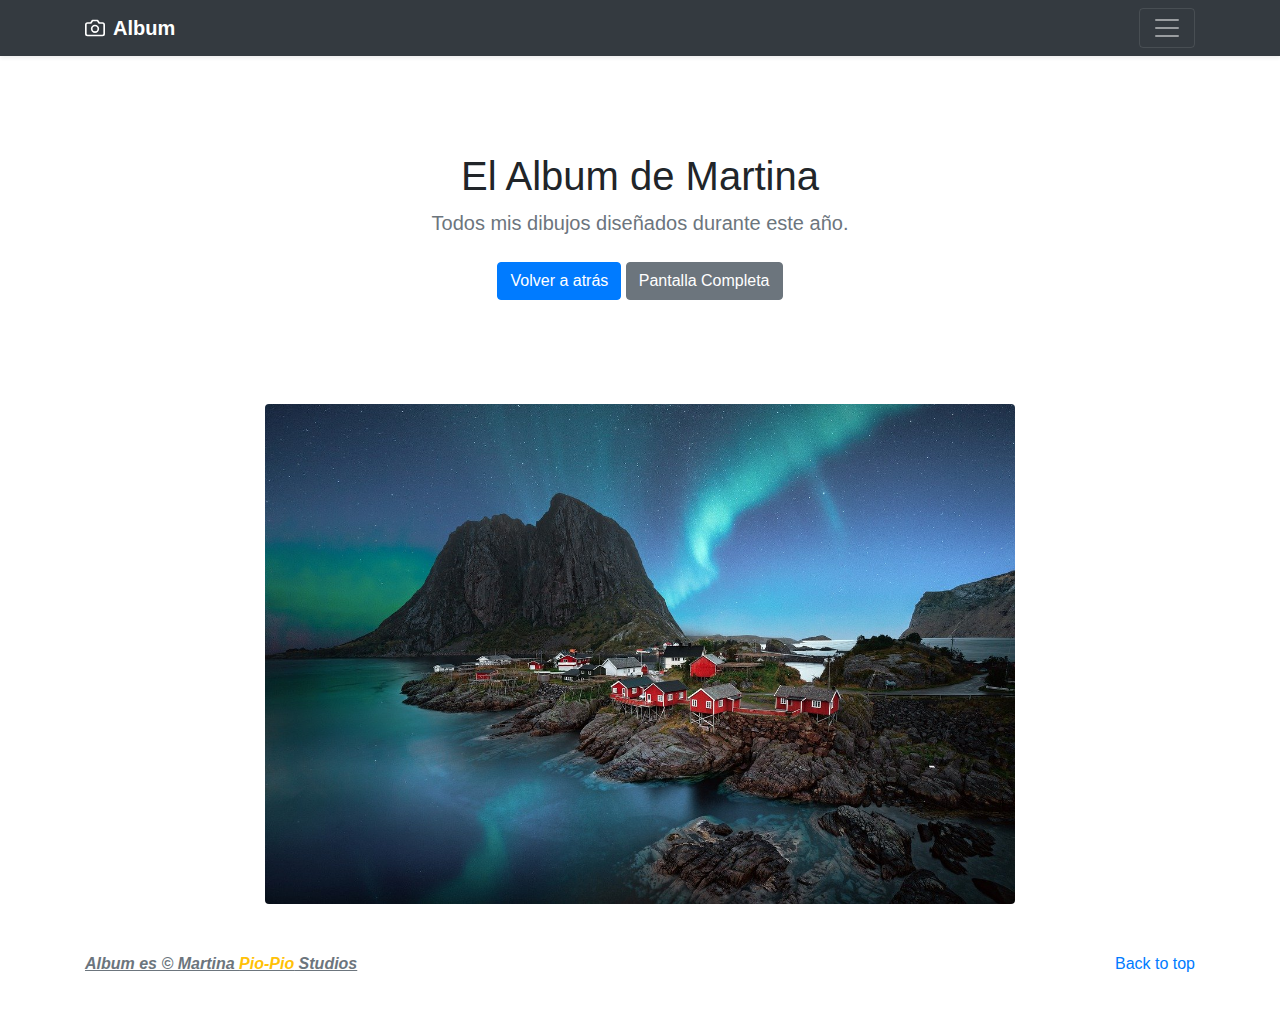
<file: imagenes-07.html>
<!doctype html>
<html lang="en">
  <head>
    <!-- Required meta tags -->
    <meta charset="utf-8">
    <meta name="viewport" content="width=device-width, initial-scale=1, shrink-to-fit=no">
    <meta name="description" content="">
  
    <title>Mi Album</title> 

    <link rel="canonical" href="https://getbootstrap.com/docs/4.4/examples/album/">

    <!-- Bootstrap CSS -->
    
    <link rel="stylesheet" href="https://stackpath.bootstrapcdn.com/bootstrap/4.4.1/css/bootstrap.min.css" integrity="sha384-Vkoo8x4CGsO3+Hhxv8T/Q5PaXtkKtu6ug5TOeNV6gBiFeWPGFN9MuhOf23Q9Ifjh" crossorigin="anonymous">
    
    <!-- Custom styles for this template -->

    <link href="css/album.css" rel="stylesheet">

</head>
<body>
    <header>
        <div class="collapse bg-dark" id="navbarHeader">
          <div class="container">
            <div class="row">
              <div class="col-sm-8 col-md-7 py-4">
                <h4 class="text-white">Sobre mí</h4>
                <p class="text-muted">Soy una entusiasta del dibujo y me gustaria compartir con
                vosotros todos mis dibujos. Este es una pequeña muestra de todas las opciones
                que he ido realizando durante este año. Espero que os gusten y podais disfrurar de ellos como yo
                lo hago.</p>
              </div>
              <div class="col-sm-4 offset-md-1 py-4">
                <h4 class="text-white">Contacto</h4>
                <ul class="list-unstyled">
                  <li><a href="#" class="text-white">Sígueme en Twitter</a></li>
                  <li><a href="#" class="text-white">En Facebook</a></li>
                  <li><a href="#" class="text-white">Escríbeme</a></li>
                </ul>
              </div>
            </div>
          </div>
        </div>
        <div class="navbar navbar-dark bg-dark shadow-sm">
          <div class="container d-flex justify-content-between">
            <a href="https://www.google.es/" class="navbar-brand d-flex align-items-center">
              <svg xmlns="http://www.w3.org/2000/svg" width="20" height="20" fill="none" stroke="currentColor" stroke-linecap="round" stroke-linejoin="round" stroke-width="2" aria-hidden="true" class="mr-2" viewBox="0 0 24 24" focusable="false">
              <path d="M23 19a2 2 0 0 1-2 2H3a2 2 0 0 1-2-2V8a2 2 0 0 1 2-2h4l2-3h6l2 3h4a2 2 0 0 1 2 2z"></path>
              <circle cx="12" cy="13" r="4"></circle>
              </svg>
              <strong>Album</strong>
            </a>
            <button class="navbar-toggler" type="button" data-toggle="collapse" data-target="#navbarHeader" aria-controls="navbarHeader" aria-expanded="false" aria-label="Toggle navigation">
              <span class="navbar-toggler-icon"></span>
            </button>
          </div>
        </div>
      </header>

      <main role="main">

        <section class="jumbotron text-center">
          <div class="container">
            <h1>El Album de Martina</h1>
            <p class="lead text-muted"> Todos mis dibujos diseñados durante este año.</p>
            <p>
              <a href="index.html" class="btn btn-primary my-2">Volver a atrás</a>
              <a href="imagenes/foto-07.jpg" class="btn btn-secondary my-2">Pantalla Completa</a>
            </p>
          </div>
  </section>
    
       <div class="text-center">
          <img src="imagenes/foto-07.jpg" width="750px" class="rounded" alt="">
       </div>
        
</main>

      <footer class="text-muted">
        <div class="container">
          <p class="float-right">
            <a href="#">Back to top</a>
          </p>
          <p  style="font-style:italic; font-weight:bold;" class="subrayado">Album es © Martina <span class="text-warning">Pio-Pio</span> Studios</p> 
        </div>
      </footer>
    <!-- Optional JavaScript -->
    <!-- jQuery first, then Popper.js, then Bootstrap JS -->
    <script src="https://code.jquery.com/jquery-3.4.1.slim.min.js" integrity="sha384-J6qa4849blE2+poT4WnyKhv5vZF5SrPo0iEjwBvKU7imGFAV0wwj1yYfoRSJoZ+n" crossorigin="anonymous"></script>

    <script src="https://cdn.jsdelivr.net/npm/popper.js@1.16.0/dist/umd/popper.min.js" integrity="sha384-Q6E9RHvbIyZFJoft+2mJbHaEWldlvI9IOYy5n3zV9zzTtmI3UksdQRVvoxMfooAo" crossorigin="anonymous">
    </script>

    <script src="https://stackpath.bootstrapcdn.com/bootstrap/4.4.1/js/bootstrap.min.js" integrity="sha384-wfSDF2E50Y2D1uUdj0O3uMBJnjuUD4Ih7YwaYd1iqfktj0Uod8GCExl3Og8ifwB6" crossorigin="anonymous">
    </script>

  </body>
</html>
</file>
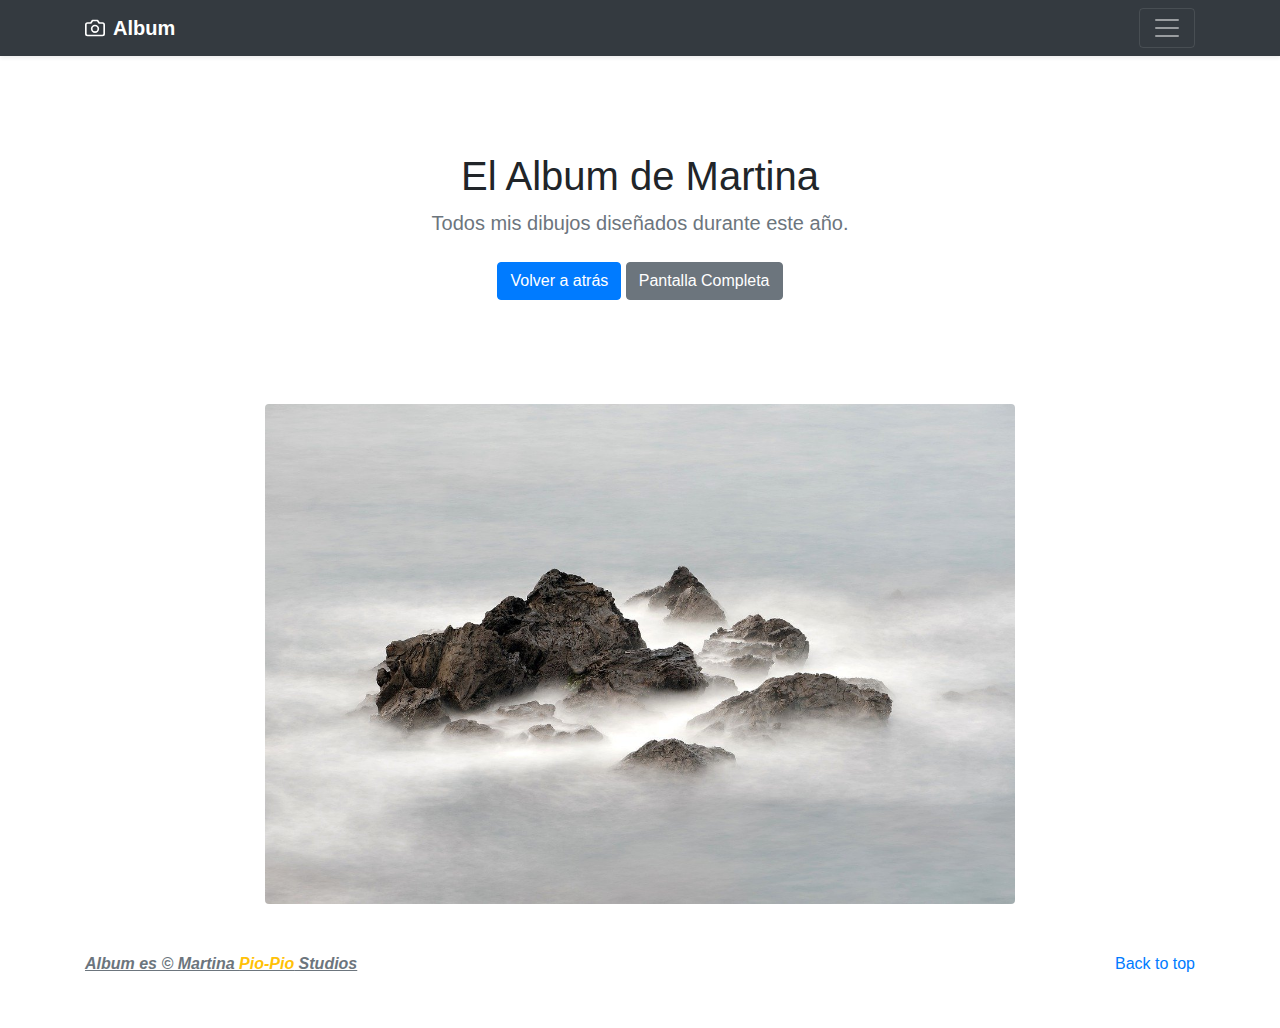
<file: imagenes-08.html>
<!doctype html>
<html lang="en">
  <head>
    <!-- Required meta tags -->
    <meta charset="utf-8">
    <meta name="viewport" content="width=device-width, initial-scale=1, shrink-to-fit=no">
    <meta name="description" content="">
  
    <title>Mi Album</title> 

    <link rel="canonical" href="https://getbootstrap.com/docs/4.4/examples/album/">

    <!-- Bootstrap CSS -->
    
    <link rel="stylesheet" href="https://stackpath.bootstrapcdn.com/bootstrap/4.4.1/css/bootstrap.min.css" integrity="sha384-Vkoo8x4CGsO3+Hhxv8T/Q5PaXtkKtu6ug5TOeNV6gBiFeWPGFN9MuhOf23Q9Ifjh" crossorigin="anonymous">
    
    <!-- Custom styles for this template -->

    <link href="css/album.css" rel="stylesheet">

</head>
<body>
    <header>
        <div class="collapse bg-dark" id="navbarHeader">
          <div class="container">
            <div class="row">
              <div class="col-sm-8 col-md-7 py-4">
                <h4 class="text-white">Sobre mí</h4>
                <p class="text-muted">Soy una entusiasta del dibujo y me gustaria compartir con
                vosotros todos mis dibujos. Este es una pequeña muestra de todas las opciones
                que he ido realizando durante este año. Espero que os gusten y podais disfrurar de ellos como yo
                lo hago.</p>
              </div>
              <div class="col-sm-4 offset-md-1 py-4">
                <h4 class="text-white">Contacto</h4>
                <ul class="list-unstyled">
                  <li><a href="#" class="text-white">Sígueme en Twitter</a></li>
                  <li><a href="#" class="text-white">En Facebook</a></li>
                  <li><a href="#" class="text-white">Escríbeme</a></li>
                </ul>
              </div>
            </div>
          </div>
        </div>
        <div class="navbar navbar-dark bg-dark shadow-sm">
          <div class="container d-flex justify-content-between">
            <a href="https://www.google.es/" class="navbar-brand d-flex align-items-center">
              <svg xmlns="http://www.w3.org/2000/svg" width="20" height="20" fill="none" stroke="currentColor" stroke-linecap="round" stroke-linejoin="round" stroke-width="2" aria-hidden="true" class="mr-2" viewBox="0 0 24 24" focusable="false">
              <path d="M23 19a2 2 0 0 1-2 2H3a2 2 0 0 1-2-2V8a2 2 0 0 1 2-2h4l2-3h6l2 3h4a2 2 0 0 1 2 2z"></path>
              <circle cx="12" cy="13" r="4"></circle>
              </svg>
              <strong>Album</strong>
            </a>
            <button class="navbar-toggler" type="button" data-toggle="collapse" data-target="#navbarHeader" aria-controls="navbarHeader" aria-expanded="false" aria-label="Toggle navigation">
              <span class="navbar-toggler-icon"></span>
            </button>
          </div>
        </div>
      </header>

      <main role="main">

        <section class="jumbotron text-center">
          <div class="container">
            <h1>El Album de Martina</h1>
            <p class="lead text-muted"> Todos mis dibujos diseñados durante este año.</p>
            <p>
              <a href="index.html" class="btn btn-primary my-2">Volver a atrás</a>
              <a href="imagenes/foto-08.jpg" class="btn btn-secondary my-2">Pantalla Completa</a>
            </p>
          </div>
  </section>
    
       <div class="text-center">
          <img src="imagenes/foto-08.jpg" width="750px" class="rounded" alt="">
       </div>
        
</main>

      <footer class="text-muted">
        <div class="container">
          <p class="float-right">
            <a href="#">Back to top</a>
          </p>
          <p  style="font-style:italic; font-weight:bold;" class="subrayado">Album es © Martina <span class="text-warning">Pio-Pio</span> Studios</p> 
        </div>
      </footer>
    <!-- Optional JavaScript -->
    <!-- jQuery first, then Popper.js, then Bootstrap JS -->
    <script src="https://code.jquery.com/jquery-3.4.1.slim.min.js" integrity="sha384-J6qa4849blE2+poT4WnyKhv5vZF5SrPo0iEjwBvKU7imGFAV0wwj1yYfoRSJoZ+n" crossorigin="anonymous"></script>

    <script src="https://cdn.jsdelivr.net/npm/popper.js@1.16.0/dist/umd/popper.min.js" integrity="sha384-Q6E9RHvbIyZFJoft+2mJbHaEWldlvI9IOYy5n3zV9zzTtmI3UksdQRVvoxMfooAo" crossorigin="anonymous">
    </script>

    <script src="https://stackpath.bootstrapcdn.com/bootstrap/4.4.1/js/bootstrap.min.js" integrity="sha384-wfSDF2E50Y2D1uUdj0O3uMBJnjuUD4Ih7YwaYd1iqfktj0Uod8GCExl3Og8ifwB6" crossorigin="anonymous">
    </script>

  </body>
</html>
</file>
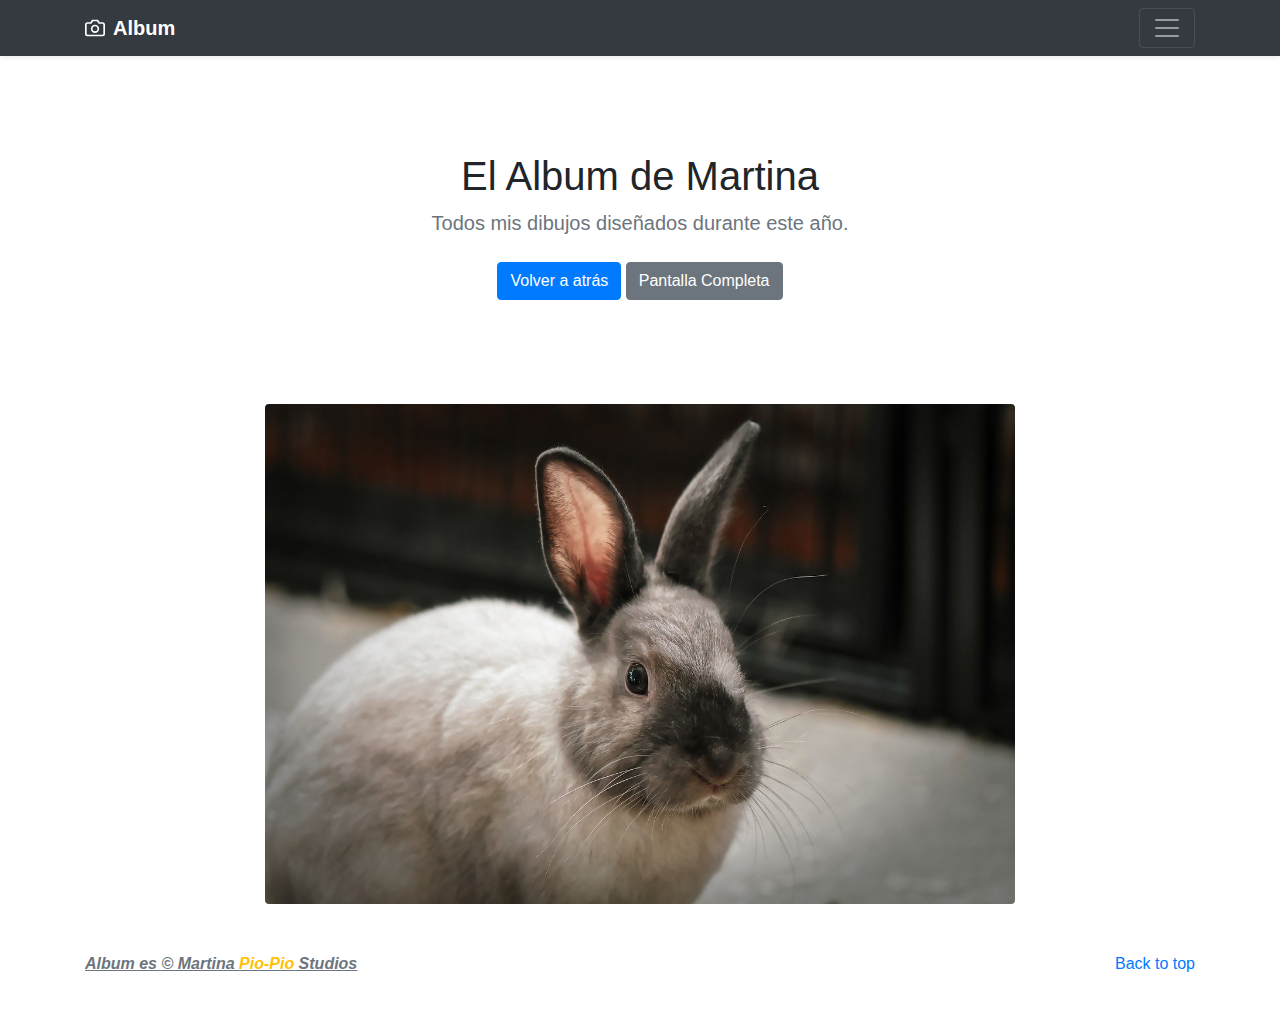
<file: imagenes-09.html>
<!doctype html>
<html lang="en">
  <head>
    <!-- Required meta tags -->
    <meta charset="utf-8">
    <meta name="viewport" content="width=device-width, initial-scale=1, shrink-to-fit=no">
    <meta name="description" content="">
  
    <title>Mi Album</title> 

    <link rel="canonical" href="https://getbootstrap.com/docs/4.4/examples/album/">

    <!-- Bootstrap CSS -->
    
    <link rel="stylesheet" href="https://stackpath.bootstrapcdn.com/bootstrap/4.4.1/css/bootstrap.min.css" integrity="sha384-Vkoo8x4CGsO3+Hhxv8T/Q5PaXtkKtu6ug5TOeNV6gBiFeWPGFN9MuhOf23Q9Ifjh" crossorigin="anonymous">
    
    <!-- Custom styles for this template -->

    <link href="css/album.css" rel="stylesheet">

</head>
<body>
    <header>
        <div class="collapse bg-dark" id="navbarHeader">
          <div class="container">
            <div class="row">
              <div class="col-sm-8 col-md-7 py-4">
                <h4 class="text-white">Sobre mí</h4>
                <p class="text-muted">Soy una entusiasta del dibujo y me gustaria compartir con
                vosotros todos mis dibujos. Este es una pequeña muestra de todas las opciones
                que he ido realizando durante este año. Espero que os gusten y podais disfrurar de ellos como yo
                lo hago.</p>
              </div>
              <div class="col-sm-4 offset-md-1 py-4">
                <h4 class="text-white">Contacto</h4>
                <ul class="list-unstyled">
                  <li><a href="#" class="text-white">Sígueme en Twitter</a></li>
                  <li><a href="#" class="text-white">En Facebook</a></li>
                  <li><a href="#" class="text-white">Escríbeme</a></li>
                </ul>
              </div>
            </div>
          </div>
        </div>
        <div class="navbar navbar-dark bg-dark shadow-sm">
          <div class="container d-flex justify-content-between">
            <a href="https://www.google.es/" class="navbar-brand d-flex align-items-center">
              <svg xmlns="http://www.w3.org/2000/svg" width="20" height="20" fill="none" stroke="currentColor" stroke-linecap="round" stroke-linejoin="round" stroke-width="2" aria-hidden="true" class="mr-2" viewBox="0 0 24 24" focusable="false">
              <path d="M23 19a2 2 0 0 1-2 2H3a2 2 0 0 1-2-2V8a2 2 0 0 1 2-2h4l2-3h6l2 3h4a2 2 0 0 1 2 2z"></path>
              <circle cx="12" cy="13" r="4"></circle>
              </svg>
              <strong>Album</strong>
            </a>
            <button class="navbar-toggler" type="button" data-toggle="collapse" data-target="#navbarHeader" aria-controls="navbarHeader" aria-expanded="false" aria-label="Toggle navigation">
              <span class="navbar-toggler-icon"></span>
            </button>
          </div>
        </div>
      </header>

      <main role="main">

        <section class="jumbotron text-center">
          <div class="container">
            <h1>El Album de Martina</h1>
            <p class="lead text-muted"> Todos mis dibujos diseñados durante este año.</p>
            <p>
              <a href="index.html" class="btn btn-primary my-2">Volver a atrás</a>
              <a href="imagenes/foto-09.jpg" class="btn btn-secondary my-2">Pantalla Completa</a>
            </p>
          </div>
  </section>
    
       <div class="text-center">
          <img src="imagenes/foto-09.jpg" width="750px" class="rounded" alt="">
       </div>
        
</main>

      <footer class="text-muted">
        <div class="container">
          <p class="float-right">
            <a href="#">Back to top</a>
          </p>
          <p  style="font-style:italic; font-weight:bold;" class="subrayado">Album es © Martina <span class="text-warning">Pio-Pio</span> Studios</p> 
        </div>
      </footer>
    <!-- Optional JavaScript -->
    <!-- jQuery first, then Popper.js, then Bootstrap JS -->
    <script src="https://code.jquery.com/jquery-3.4.1.slim.min.js" integrity="sha384-J6qa4849blE2+poT4WnyKhv5vZF5SrPo0iEjwBvKU7imGFAV0wwj1yYfoRSJoZ+n" crossorigin="anonymous"></script>

    <script src="https://cdn.jsdelivr.net/npm/popper.js@1.16.0/dist/umd/popper.min.js" integrity="sha384-Q6E9RHvbIyZFJoft+2mJbHaEWldlvI9IOYy5n3zV9zzTtmI3UksdQRVvoxMfooAo" crossorigin="anonymous">
    </script>

    <script src="https://stackpath.bootstrapcdn.com/bootstrap/4.4.1/js/bootstrap.min.js" integrity="sha384-wfSDF2E50Y2D1uUdj0O3uMBJnjuUD4Ih7YwaYd1iqfktj0Uod8GCExl3Og8ifwB6" crossorigin="anonymous">
    </script>

  </body>
</html>
</file>
<file: css/album.css>
.jumbotron {
  padding-top: 3rem;
  padding-bottom: 3rem;
  margin-bottom: 0;
  background-color: #fff;
}
@media (min-width: 768px) {
  .jumbotron {
    padding-top: 6rem;
    padding-bottom: 6rem;
  }
}

.jumbotron p:last-child {
  margin-bottom: 0;
}

.jumbotron h1 {
  font-weight: 300;
}

.jumbotron .container {
  max-width: 40rem;
}

.subrayado{
  text-decoration: underline;
}

footer {
  padding-top: 3rem;
  padding-bottom: 3rem;
}

footer p {
  margin-bottom: .25rem;
}
</file>
